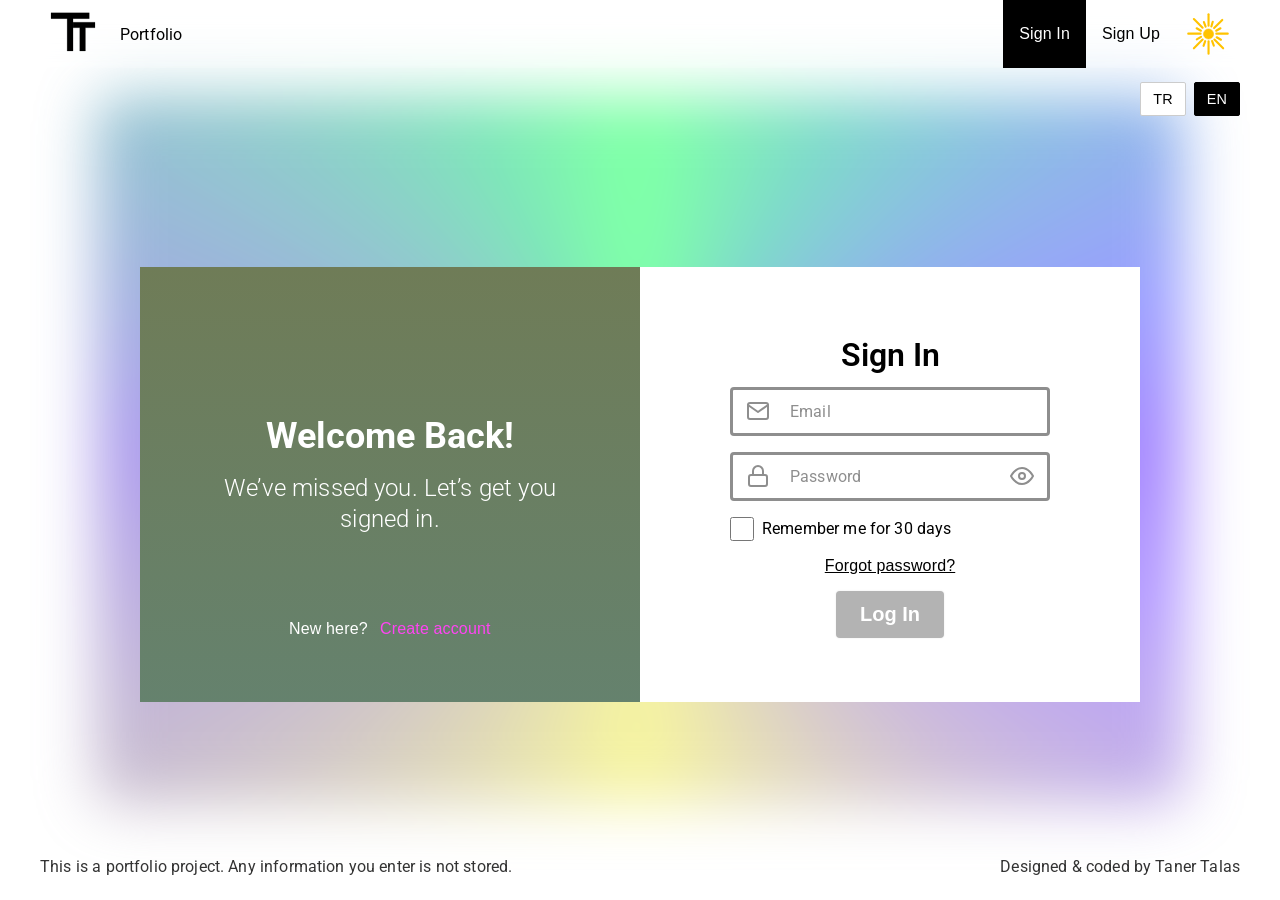
<file: index.html>
<!doctype html>
<html lang="en">
  <head>
    <meta charset="UTF-8" />
    <meta name="viewport" content="width=device-width, initial-scale=1.0" />
    <title data-i18n="meta.title">CSS Authentication UI</title>
    <!-- Favicon -->
    <link rel="icon" href="./images/icons/logo-icon.svg" />
    <!-- Author and Description -->
    <meta name="author" content="Taner Talas" />
    <meta
      name="description"
      content="A modern multi-step authentication UI featuring sign-in, sign-up, and password recovery flows with smooth animations and responsive design."
      data-i18n="meta.description"
    />
    <!-- Fonts -->
    <link rel="preconnect" href="https://fonts.googleapis.com" />
    <link rel="preconnect" href="https://fonts.gstatic.com" crossorigin />
    <link
      href="https://fonts.googleapis.com/css2?family=Montserrat:ital,wght@0,100..900;1,100..900&family=Roboto:ital,wght@0,100..900;1,100..900&family=Source+Code+Pro:ital,wght@0,200..900;1,200..900&display=swap"
      rel="stylesheet"
    />
    <!-- Referrer -->
    <meta name="referrer" content="strict-origin-when-cross-origin" />
    <!-- Share -->
    <meta property="og:type" content="website" />
    <meta property="og:title" content="Taner’s CSS Auth UI Project" />
    <meta
      property="og:description"
      content="A modern multi-step authentication UI featuring sign-in, sign-up, and password recovery flows with smooth animations and responsive design."
    />
    <meta
      property="og:image"
      content="https://tanertalas.github.io/CSS-Authentication-UI/images/banner.png"
    />
    <meta property="og:url" content="https://tanertalas.github.io/CSS-Authentication-UI/" />
    <meta property="og:site_name" content="Taner’s CSS Auth UI Project" />
    <meta property="og:locale" content="en_US" />
    <!-- Canonical -->
    <link rel="canonical" href="https://tanertalas.github.io/CSS-Authentication-UI/" />
    <!-- Files -->
    <link rel="stylesheet" href="./styles.css" />
    <script src="./lang.js"></script>
    <script src="./script.js"></script>
    <script src="./wiringForms.js"></script>
  </head>
  <body>
    <!-- NAVIGATION - START -->
    <nav>
      <div class="nav-container">
        <!-- LANGUAGE SWITCHER -->
        <div class="lang-switcher">
          <button type="button" class="lang-btn" data-lang="TR">TR</button>
          <button type="button" class="lang-btn" data-lang="EN">EN</button>
        </div>
        <!-- NAV LOGO -->
        <div id="nav-logo">
          <img src="./images/icons/logo-icon.svg" alt="Taner Talas's logo" />
        </div>
        <!-- NAV MENU -->
        <ul class="navbar">
          <li id="portfolio-link" class="nav-link">
            <a href="https://tanertalas.github.io" data-i18n="nav.portfolio"
              >Portfolio</a
            >
          </li>
          <li class="nav-button active">
            <button type="button" id="openSignIn" data-i18n="nav.signIn">
              Sign In
            </button>
          </li>
          <li class="nav-button">
            <button type="button" id="openSignUp" data-i18n="nav.signUp">
              Sign Up
            </button>
          </li>
        </ul>
        <!-- NAV THEME SWITCHER -->
        <button id="themeButton" aria-label="Toggle light / dark mode">
          <span class="themeIcon-wrapper">
            <img src="./images/sun.svg" alt="" class="themeIcon sun" />
            <img src="./images/moon.svg" alt="" class="themeIcon moon" />
          </span>
        </button>
      </div>
    </nav>

    <!-- NAVIGATION - END -->

    <main>
      <!-- SIGN IN - START -->
      <section class="signIn-section" aria-hidden="false">
        <!-- SIGN IN - 1 - START -->
        <div class="signIn-1-section" aria-hidden="false">
          <div class="signIn-1">
            <!-- SIGN IN - 1 - LEFT -->
            <div class="left" id="signIn-1-left">
              <div class="content">
                <h3 data-i18n="signIn.step1.left.h3">Welcome Back!</h3>
                <p data-i18n="signIn.step1.left.p">
                  We’ve missed you. Let’s get you signed in.
                </p>
              </div>
              <!-- SIGN_IN_1_LEFT - CREATE ACCOUNT LINK & BUTTON -->
              <button class="createAccount-btn" type="button">
                <span
                  class="CA-BTN-leftText"
                  data-i18n="signIn.step1.left.CA_BTN_leftText"
                  >New here?</span
                >
                <span
                  class="CA-BTN-rightText"
                  data-i18n="signIn.step1.left.CA_BTN_rightText"
                  >Create account</span
                >
              </button>
            </div>
            <!-- SIGN IN - 1 - RIGHT -->
            <div class="right" id="signIn-1-right">
              <h2 data-i18n="signIn.step1.right.h2">Sign In</h2>
              <form class="form sign-in-form1">
                <!-- SIGN_IN_1_RIGHT - EMAIL INPUT -->
                <div class="input-group">
                  <input
                    type="email"
                    id="signIn-email"
                    name="signIn-email"
                    placeholder="you@example.com"
                    required
                    autocomplete="off"
                    data-i18n-placeholder="input.email.placeholder"
                  />
                  <label for="signIn-email" data-i18n="input.email.label"
                    >Email</label
                  >
                  <img
                    src="./images/icons/email-icon.svg"
                    alt="Email field icon"
                    class="input-icon"
                  />
                </div>
                <!-- SIGN_IN_1_RIGHT - PASSWORD INPUT -->
                <div class="input-group">
                  <input
                    type="password"
                    id="signIn-password"
                    name="signIn-password"
                    placeholder="••••••••"
                    required
                    autocomplete="off"
                    minlength="8"
                  />
                  <label for="signIn-password" data-i18n="input.password"
                    >Password</label
                  >
                  <img
                    src="./images/icons/password-icon.svg"
                    alt="Password field icon"
                    class="input-icon"
                  />
                  <button
                    type="button"
                    class="show-pass"
                    aria-label="Show password"
                    tabindex="-1"
                  >
                    <img
                      src="./images/icons/show-password-icon.svg"
                      alt="show password icon"
                    />
                  </button>
                </div>
                <!-- SIGN_IN_1_RIGHT - REMEMBER ME INPUT -->
                <div class="remember-me">
                  <input
                    type="checkbox"
                    id="signIn-remember"
                    name="signIn-remember"
                  />
                  <label
                    for="signIn-remember"
                    data-i18n="signIn.step1.right.rememberMe"
                    >Remember me for 30 days</label
                  >
                </div>
                <!-- SIGN_IN_1_RIGHT - FORGOT PASSWORD LINK & BUTTON -->
                <button
                  type="button"
                  class="forgotPassword-btn"
                  data-i18n="signIn.step1.right.forgotPassword"
                >
                  Forgot password?
                </button>
                <!-- SIGN_IN_1_RIGHT - LOG IN BUTTON -->
                <button
                  type="submit"
                  class="btn btn-default"
                  data-i18n="buttons.logIn"
                >
                  Log In
                </button>
              </form>
            </div>
          </div>
        </div>
        <!-- SIGN IN - 1 - END -->
      </section>
      <!-- SIGN IN - END -->

      <!-- FORGOT PASSWORD - START -->
      <section class="forgotPass-section hideWith-display" aria-hidden="true">
        <!-- FORGOT PASSWORD - 1 - START -->
        <div
          class="forgotPass-1-section centered hideWith-opacity hideWith-display"
          aria-hidden="true"
        >
          <div class="forgotPass-1">
            <!-- FORGOT PASSWORD - 1 - LEFT -->
            <div class="left" id="forgotPass-1-left">
              <div class="content">
                <h3 data-i18n="forgotPassword.step1.left.h3">
                  No Worries at All!
                </h3>
                <p data-i18n="forgotPassword.step1.left.p">
                  You can easily reset your password in just a few simple steps.
                </p>
              </div>
            </div>
            <!-- FORGOT PASSWORD - 1 - RIGHT -->
            <div class="right" id="forgotPass-1-right">
              <h2 data-i18n="forgotPassword.step1.right.h2">Forgot Password</h2>
              <p data-i18n="steps.s1">Step 1</p>
              <p data-i18n="forgotPassword.step1.right.p">
                We'll send you a link to reset your password. Please enter the
                email linked to your account.
              </p>
              <form class="form forgot-pass-form1">
                <!-- FORGOT_PASS_1_RIGHT - EMAIL INPUT -->
                <div class="input-group">
                  <input
                    type="email"
                    id="forgotPass-1-email"
                    name="forgotPass-1-email"
                    placeholder="you@example.com"
                    required
                    autocomplete="off"
                    data-i18n-placeholder="input.email.placeholder"
                  />
                  <label for="forgotPass-1-email" data-i18n="input.email.label"
                    >Email</label
                  >
                  <img
                    src="./images/icons/email-icon.svg"
                    alt="Email field icon"
                    class="input-icon"
                  />
                </div>
                <!-- FORGOT_PASS_1_RIGHT - BACK_NEXT BUTTON -->
                <div class="button-group">
                  <button
                    type="button"
                    id="forgotPass-1-back-btn"
                    class="btn btn-secondary"
                    data-i18n="buttons.back"
                  >
                    Back
                  </button>
                  <button
                    type="submit"
                    id="btn-forgotPass-1"
                    class="btn btn-default"
                    data-i18n="buttons.next"
                  >
                    Next
                  </button>
                </div>
              </form>
            </div>
          </div>
        </div>
        <!-- FORGOT PASSWORD - 1 - END -->
        <!-- FORGOT PASSWORD - 2 - START -->
        <div
          class="forgotPass-2-section centered hideWith-opacity hideWith-display"
          aria-hidden="true"
        >
          <div class="forgotPass-2">
            <!-- FORGOT PASSWORD - 2 - LEFT -->
            <div class="left" id="forgotPass-2-left">
              <div class="content">
                <h3 data-i18n="forgotPassword.step2.left.h3">
                  Your Code is on its Way!
                </h3>
                <p data-i18n="forgotPassword.step2.left.p">
                  For your security, we’ve sent a one-time code to your email
                  address.
                </p>
              </div>
            </div>
            <!-- FORGOT PASSWORD - 2 - RIGHT -->
            <div class="right" id="forgotPass-2-right">
              <h2 data-i18n="forgotPassword.step2.right.h2">
                Verify Your Email
              </h2>
              <p data-i18n="steps.s2">Step 2</p>
              <p data-i18n="forgotPassword.step2.right.p">
                We emailed you a code. Please check your inbox or spam folder.
              </p>
              <form class="form forgot-pass-form2">
                <!-- FORGOT_PASS_2_RIGHT - CODE INPUT -->
                <div class="input-group">
                  <input
                    type="text"
                    class="verification-code"
                    id="forgotPass-2-verificationCode"
                    name="forgotPass-2-verificationCode"
                    placeholder="1 2 3 4 5 6"
                    required
                    inputmode="numeric"
                    pattern="\d{1}( \d{1}){5}"
                    maxlength="11"
                    autocomplete="off"
                  />
                  <label
                    for="forgotPass-2-verificationCode"
                    data-i18n="input.code"
                    >Code</label
                  >
                </div>
                <!-- FORGOT_PASS_2_RIGHT - VERIFY BUTTON -->
                <button
                  type="submit"
                  id="btn-forgotPass-2"
                  class="btn btn-default"
                  data-i18n="buttons.verify"
                >
                  Verify
                </button>
              </form>
            </div>
          </div>
        </div>
        <!-- FORGOT PASSWORD - 2 - END -->
        <!-- FORGOT PASSWORD - 3 - START -->
        <div
          class="forgotPass-3-section centered hideWith-opacity hideWith-display"
          aria-hidden="true"
        >
          <div class="forgotPass-3">
            <!-- FORGOT PASSWORD - 3 - LEFT -->
            <div class="left" id="forgotPass-3-left">
              <div class="content">
                <h3 data-i18n="forgotPassword.step3.left.h3">
                  You're Almost Done!
                </h3>
                <p data-i18n="forgotPassword.step3.left.p">
                  All that’s left is setting a new password. You’re good to go!
                </p>
              </div>
            </div>
            <!-- FORGOT PASSWORD - 3 - RIGHT -->
            <div class="right" id="forgotPass-3-right">
              <h2 data-i18n="forgotPassword.step3.right.h2">
                Reset Your Password
              </h2>
              <p data-i18n="steps.s3">Step 3</p>
              <p data-i18n="forgotPassword.step3.right.p">
                Use at least 8 characters with one uppercase letter and one
                number.
              </p>
              <form class="form forgot-pass-form3">
                <!-- FORGOT_PASS_3_RIGHT - PASSWORD INPUT -->
                <div class="input-group">
                  <input
                    type="password"
                    id="forgotPass-3-password"
                    name="password"
                    placeholder="••••••••"
                    required
                    autocomplete="off"
                    minlength="8"
                  />
                  <label for="forgotPass-3-password" data-i18n="input.password"
                    >Password</label
                  >
                  <img
                    src="./images/icons/password-icon.svg"
                    alt="Password field icon"
                    class="input-icon"
                  />
                  <button
                    type="button"
                    class="show-pass"
                    aria-label="Show password"
                    tabindex="-1"
                  >
                    <img
                      src="./images/icons/show-password-icon.svg"
                      alt="show password icon"
                    />
                  </button>
                </div>
                <!-- FORGOT_PASS_3_RIGHT - CONFIRM PASSWORD INPUT -->
                <div class="input-group">
                  <input
                    type="password"
                    id="forgotPass-3-confirmPassword"
                    name="confirmPassword"
                    placeholder="••••••••"
                    required
                    autocomplete="off"
                    minlength="8"
                  />
                  <label
                    for="forgotPass-3-confirmPassword"
                    data-i18n="input.confirmPassword"
                    >Confirm Password</label
                  >
                  <img
                    src="./images/icons/password-icon.svg"
                    alt="Password field icon"
                    class="input-icon"
                  />
                  <button
                    type="button"
                    class="show-pass"
                    aria-label="Show password"
                    tabindex="-1"
                  >
                    <img
                      src="./images/icons/show-password-icon.svg"
                      alt="Show password icon"
                    />
                  </button>
                </div>
                <!-- FORGOT_PASS_3_RIGHT - DONE BUTTON -->
                <button
                  type="submit"
                  id="btn-forgotPass-3"
                  class="btn btn-default"
                  data-i18n="buttons.done"
                >
                  Done
                </button>
              </form>
            </div>
          </div>
        </div>
        <!-- FORGOT PASSWORD - 3 - END -->
        <!-- FORGOT PASSWORD - 4 - START -->
        <div
          class="forgotPass-4-section hideWith-opacity hideWith-display"
          aria-hidden="true"
        >
          <div class="forgotPass-4">
            <!-- FORGOT PASSWORD - 4 - RIGHT -->
            <div class="right" id="forgotPass-4-right">
              <h3 data-i18n="forgotPassword.step4.right.h3">You’re Ready!</h3>
              <p data-i18n="forgotPassword.step4.right.p">
                Your password has been reset successfully. You can now sign in
                to your account.
              </p>
              <!-- FORGOT_PASSWORD_4_RIGHT - SIGN IN BUTTON -->
              <button
                type="button"
                id="btn-forgotPass-4"
                class="btn btn-valid"
                data-i18n="buttons.signIn"
              >
                Sign In
              </button>
            </div>
          </div>
        </div>
        <!-- FORGOT PASSWORD - 4 - END -->
      </section>
      <!-- FORGOT PASSWORD - END -->

      <!-- SIGN UP - START -->
      <section class="signUp-section hideWith-display" aria-hidden="true">
        <!-- SIGN UP - 1 - START -->
        <div
          class="signUp-1-section centered hideWith-opacity hideWith-display"
          aria-hidden="true"
        >
          <div class="signUp-1">
            <!-- SIGN UP - 1 - LEFT -->
            <div class="left" id="signUp-1-left">
              <div class="content">
                <h3 data-i18n="signUp.step1.left.h3">Let’s Get Started!</h3>
                <p data-i18n="signUp.step1.left.p">
                  We’re excited to have you with us!
                </p>
              </div>
            </div>
            <!-- SIGN UP - 1 - RIGHT -->
            <div class="right" id="signUp-1-right">
              <h2 data-i18n="signUp.step1.right.h2">Create Your Account</h2>
              <p data-i18n="steps.s1">Step 1</p>
              <p data-i18n="signUp.step1.right.p">
                Create your password using at least 8 characters, including one
                uppercase letter and one number.
              </p>
              <form class="form sign-up-form1">
                <!-- SIGN_UP_1_RIGHT - EMAIL INPUT -->
                <div class="input-group">
                  <input
                    type="email"
                    id="signUp-1-email"
                    name="signUp-1-email"
                    placeholder="you@example.com"
                    required
                    autocomplete="off"
                    data-i18n-placeholder="input.email.placeholder"
                  />
                  <label for="signUp-1-email" data-i18n="input.email.label"
                    >Email</label
                  >
                  <img
                    src="./images/icons/email-icon.svg"
                    alt="Email field icon"
                    class="input-icon"
                  />
                </div>
                <!-- SIGN_UP_1_RIGHT - PASSWORD INPUT -->
                <div class="input-group">
                  <input
                    type="password"
                    id="signUp-1-password"
                    name="password"
                    placeholder="••••••••"
                    required
                    autocomplete="off"
                    minlength="8"
                  />
                  <label for="signUp-1-password" data-i18n="input.password"
                    >Password</label
                  >
                  <img
                    src="./images/icons/password-icon.svg"
                    alt="Password field icon"
                    class="input-icon"
                  />
                  <button
                    type="button"
                    class="show-pass"
                    aria-label="Show password"
                    tabindex="-1"
                  >
                    <img
                      src="./images/icons/show-password-icon.svg"
                      alt="show password icon"
                    />
                  </button>
                </div>
                <!-- SIGN_UP_1_RIGHT - REPEAT PASSWORD INPUT -->
                <div class="input-group">
                  <input
                    type="password"
                    id="signUp-1-confirmPassword"
                    name="confirmPassword"
                    placeholder="••••••••"
                    required
                    autocomplete="off"
                    minlength="8"
                  />
                  <label
                    for="signUp-1-confirmPassword"
                    data-i18n="input.confirmPassword"
                    >Confirm Password</label
                  >
                  <img
                    src="./images/icons/password-icon.svg"
                    alt="Password field icon"
                    class="input-icon"
                  />
                  <button
                    type="button"
                    class="show-pass"
                    aria-label="Show password"
                    tabindex="-1"
                  >
                    <img
                      src="./images/icons/show-password-icon.svg"
                      alt="Show password icon"
                    />
                  </button>
                </div>
                <!-- SIGN_UP_1_RIGHT - BACK_NEXT BUTTON -->
                <div class="button-group">
                  <button
                    type="button"
                    id="signUp-1-back-btn"
                    class="btn btn-secondary"
                    data-i18n="buttons.back"
                  >
                    Back
                  </button>
                  <button
                    type="submit"
                    id="btn-signUp-1"
                    class="btn btn-default"
                    data-i18n="buttons.next"
                  >
                    Next
                  </button>
                </div>
              </form>
            </div>
          </div>
        </div>
        <!-- SIGN UP - 1 - END -->
        <!-- SIGN UP - 2 - START -->
        <div
          class="signUp-2-section centered hideWith-opacity hideWith-display"
          aria-hidden="true"
        >
          <div class="signUp-2">
            <!-- SIGN UP - 2 - LEFT -->
            <div class="left" id="signUp-2-left">
              <div class="content">
                <h3 data-i18n="signUp.step2.left.h3">
                  Your Code is on its Way!
                </h3>
                <p data-i18n="signUp.step2.left.p">
                  For your security, we’ve sent a one-time code to your email
                  address.
                </p>
              </div>
            </div>
            <!-- SIGN UP - 2 - RIGHT -->
            <div class="right" id="signUp-2-right">
              <h2 data-i18n="signUp.step2.right.h2">Verify Your Email</h2>
              <p data-i18n="steps.s2">Step 2</p>
              <p data-i18n="signUp.step2.right.p">
                We emailed you a code. Please check your inbox or spam folder.
              </p>
              <form class="form sign-up-form2">
                <!-- SIGN_UP_2_RIGHT - CODE INPUT -->
                <div class="input-group">
                  <input
                    type="text"
                    id="signUp-2-verificationCode"
                    name="signUp-2-verificationCode"
                    placeholder="1 2 3 4 5 6"
                    required
                    inputmode="numeric"
                    pattern="\d{1}( \d{1}){5}"
                    maxlength="11"
                    autocomplete="off"
                  />
                  <label for="signUp-2-verificationCode" data-i18n="input.code"
                    >Code</label
                  >
                </div>
                <!-- SIGN_UP_2_RIGHT - VERIFY INPUT -->
                <button
                  type="submit"
                  id="btn-signUp-2"
                  class="btn btn-default"
                  data-i18n="buttons.verify"
                >
                  Verify
                </button>
              </form>
            </div>
          </div>
        </div>
        <!-- SIGN UP - 2 - END -->
        <!-- SIGN UP - 3 - START -->
        <div
          class="signUp-3-section hideWith-opacity hideWith-display"
          aria-hidden="true"
        >
          <div class="signUp-3">
            <!-- SIGN UP - 3 - LEFT İLE BACKGROUND -->
            <!-- SIGN UP - 3 - RIGHT -->
            <div class="right" id="signUp-3-right">
              <h2 data-i18n="signUp.step3.right.h2">About You</h2>
              <p data-i18n="steps.s3">Step 3</p>
              <form>
                <!-- SIGN_UP_3_RIGHT - FULLNAME -->
                <div class="signUp-fullname">
                  <p class="required" data-i18n="signUp.step3.right.fullName">
                    Full Name
                  </p>
                  <div>
                    <!-- SIGN_UP_3_RIGHT - FIRST_NAME INPUT -->
                    <div class="input-group">
                      <input
                        type="text"
                        id="signUp-3-firstName"
                        name="signUp-3-firstName"
                        placeholder="Taner"
                        required
                        autocomplete="off"
                      />
                      <label
                        for="signUp-3-firstName"
                        data-i18n="input.firstName"
                        >First name</label
                      >
                    </div>
                    <!-- SIGN_UP_3_RIGHT - LAST_NAME INPUT -->
                    <div class="input-group">
                      <input
                        type="text"
                        id="signUp-3-lastName"
                        name="signUp-3-lastName"
                        placeholder="Talas"
                        required
                        autocomplete="off"
                      />
                      <label for="signUp-3-lastName" data-i18n="input.lastName"
                        >Last name</label
                      >
                    </div>
                  </div>
                </div>
                <!-- SIGN_UP_3_RIGHT - BIRTHDAY -->
                <div class="signUp-birthday">
                  <p class="required" data-i18n="signUp.step3.right.birthday">
                    Birthday
                  </p>
                  <div>
                    <!-- SIGN_UP_3_RIGHT - DAY -->
                    <div class="input-group">
                      <input
                        type="number"
                        id="signUp-3-day"
                        name="signUp-3-day"
                        placeholder="27"
                        required
                        autocomplete="off"
                        min="1"
                        max="31"
                        inputmode="numeric"
                      />
                      <label for="signUp-3-day" data-i18n="input.day"
                        >Day</label
                      >
                    </div>
                    <!-- SIGN_UP_3_RIGHT - MONTH -->
                    <div class="input-group">
                      <input
                        type="text"
                        id="signUp-3-month"
                        name="signUp-3-month"
                        placeholder="09"
                        required
                        inputmode="numeric"
                        pattern="^(0[1-9]|1[0-2])$"
                        autocomplete="off"
                        maxlength="2"
                      />
                      <label for="signUp-3-month" data-i18n="input.month"
                        >Month</label
                      >
                    </div>
                    <!-- SIGN_UP_3_RIGHT - YEAR -->
                    <div class="input-group">
                      <input
                        type="number"
                        id="signUp-3-year"
                        name="signUp-3-year"
                        placeholder="2005"
                        required
                        autocomplete="off"
                        min="1900"
                        max="2099"
                        inputmode="numeric"
                      />
                      <label for="signUp-3-year" data-i18n="input.year"
                        >Year</label
                      >
                    </div>
                  </div>
                </div>
                <!-- SIGN_UP_3_RIGHT - PHONE -->
                <div class="signUp-phone" style="margin-bottom: 32px">
                  <p class="required" data-i18n="signUp.step3.right.phone">
                    Phone
                  </p>
                  <div class="input-group">
                    <input
                      type="tel"
                      inputmode="numeric"
                      id="signUp-3-phone"
                      name="signUp-3-phone"
                      placeholder="+90 5xx xxx xx xx"
                      required
                      autocomplete="off"
                      maxlength="17"
                      pattern="\+90\s5\d{2}\s\d{3}\s\d{2}\s\d{2}"
                    />
                    <label for="signUp-3-phone" data-i18n="input.phone"
                      >Phone</label
                    >
                  </div>
                </div>

                <p class="optional-p" data-i18n="signUp.step3.right.optional">
                  Optional
                </p>
                <!-- SIGN_UP_3_RIGHT - GENDER -->
                <div class="signUp-gender">
                  <p class="optional" data-i18n="signUp.step3.right.gender">
                    Gender
                  </p>
                  <div class="gender-group">
                    <input
                      type="radio"
                      id="signUp-3-genderMale"
                      name="signUp-3-gender"
                      value="male"
                    />
                    <label for="signUp-3-genderMale" class="gender-option">
                      <span class="custom-radio"></span>
                      <span data-i18n="input.male">Male</span>
                    </label>
                    <input
                      type="radio"
                      id="signUp-3-genderFemale"
                      name="signUp-3-gender"
                      value="female"
                    />
                    <label for="signUp-3-genderFemale" class="gender-option">
                      <span class="custom-radio"></span>
                      <span data-i18n="input.female">Female</span>
                    </label>
                  </div>
                </div>
                <!-- SIGN_UP_3_RIGHT - LOCATION -->
                <div class="signUp-location">
                  <p class="optional" data-i18n="signUp.step3.right.location">
                    Location
                  </p>
                  <div>
                    <!-- SIGN_UP_3_RIGHT - COUNTRY -->
                    <div class="input-group">
                      <input
                        type="text"
                        id="signUp-3-country"
                        name="signUp-3-country"
                        placeholder="Turkey"
                        autocomplete="off"
                        data-i18n-placeholder="input.country.placeholder"
                      />
                      <label
                        for="signUp-3-country"
                        data-i18n="input.country.label"
                        >Country</label
                      >
                    </div>
                    <!-- SIGN_UP_3_RIGHT - CITY -->
                    <div class="input-group">
                      <input
                        type="text"
                        id="signUp-3-city"
                        name="signUp-3-city"
                        placeholder="Istanbul"
                        autocomplete="off"
                        data-i18n-placeholder="input.city.placeholder"
                      />
                      <label for="signUp-3-city" data-i18n="input.city.label"
                        >City</label
                      >
                    </div>
                  </div>
                </div>
                <!-- SIGN_UP_3_RIGHT - BIO -->
                <div class="signUp-bio">
                  <p class="optional" data-i18n="signUp.step3.right.bio">
                    Biography
                  </p>
                  <div class="input-group">
                    <textarea
                      id="signUp-3-bio"
                      name="signUp-3-bio"
                      placeholder="Work in progress..."
                      autocomplete="off"
                      data-i18n-placeholder="input.bio.placeholder"
                    ></textarea>
                    <label for="signUp-3-bio" data-i18n="input.bio.label"
                      >Bio</label
                    >
                  </div>
                </div>
                <!-- SIGN_UP_3_RIGHT - NEXT BUTTON -->
                <button
                  type="submit"
                  id="btn-signUp-3-1"
                  class="btn btn-default"
                  data-i18n="buttons.next"
                >
                  Next
                </button>
              </form>
            </div>
          </div>
        </div>
        <!-- SIGN UP - 3 - END -->
        <!-- SIGN UP - 4 - START -->
        <div
          class="signUp-4-section centered hideWith-opacity hideWith-display"
          aria-hidden="true"
        >
          <div class="signUp-4">
            <!-- SIGN UP - 4 - LEFT -->
            <div class="left" id="signUp-4-left">
              <div class="content">
                <h3 data-i18n="signUp.step4.left.h3">
                  Your Verification Code is on its Way!
                </h3>
                <p data-i18n="signUp.step4.left.p">
                  To complete your registration, please check your messages for
                  a 6-digit code.
                </p>
              </div>
            </div>
            <!-- SIGN UP - 4 - RIGHT -->
            <div class="right" id="signUp-4-right">
              <h2 data-i18n="signUp.step4.right.h2">
                Verify Your Phone Number
              </h2>
              <p data-i18n="steps.s4">Step 4</p>
              <p data-i18n="signUp.step4.right.p">
                Please enter the 6-digit code sent to your phone number.
              </p>
              <form class="form sign-up-form4">
                <!-- SIGN_UP_4_RIGHT - CODE INPUT -->
                <div class="input-group">
                  <input
                    type="text"
                    id="signUp-4-verificationCode"
                    name="signUp-4-verificationCode"
                    placeholder="1 2 3 4 5 6"
                    required
                    inputmode="numeric"
                    pattern="\d{1}( \d{1}){5}"
                    maxlength="11"
                    autocomplete="off"
                  />
                  <label for="signUp-4-verificationCode" data-i18n="input.code"
                    >Code</label
                  >
                </div>
                <!-- SIGN_UP_4_RIGHT - VERIFY BUTTON -->
                <button
                  type="submit"
                  id="btn-signUp-4"
                  class="btn btn-default"
                  data-i18n="buttons.verify"
                >
                  Verify
                </button>
              </form>
            </div>
          </div>
        </div>
        <!-- SIGN UP - 4 - END -->
        <!-- SIGN UP - 5 - START -->
        <div
          class="signUp-5-section centered hideWith-opacity hideWith-display"
          aria-hidden="true"
        >
          <div class="signUp-5">
            <!-- SIGN UP - 5 - LEFT -->
            <div class="left" id="signUp-5-left">
              <div class="content">
                <h3 data-i18n="signUp.step5.left.h3">Welcome Aboard!</h3>
                <p data-i18n="signUp.step5.left.p">
                  Everything’s in place. Let’s log you in and get started!
                </p>
              </div>
            </div>
            <!-- SIGN UP - 5 - RIGHT -->
            <div class="right" id="signUp-5-right">
              <h2 data-i18n="signUp.s5.right.h2">You’re All Set!</h2>
              <!-- SIGN_UP_5_RIGHT - CHECKMARK -->
              <div class="checkmark-wrapper">
                <svg class="checkmark" viewBox="0 0 120 120">
                  <circle
                    class="checkmark-circle"
                    cx="60"
                    cy="60"
                    r="54"
                    fill="none"
                  />
                  <path
                    class="checkmark-check"
                    fill="none"
                    d="M40 65l15 15 30-30"
                  />
                </svg>
              </div>
              <p data-i18n="signUp.step5.right.p">
                You can now sign in and start using your account.
              </p>
              <!-- SIGN_UP_5_RIGHT - SIGN IN BUTTON -->
              <button
                type="button"
                id="btn-signUp-5"
                class="btn btn-valid"
                data-i18n="buttons.signIn"
              >
                Sign In
              </button>
            </div>
          </div>
        </div>
        <!-- SIGN UP - 5 - END -->
      </section>
      <!-- SIGN UP - END -->
    </main>
    <!-- SIGN UP - 3 - CONFIRMATION - START -->
    <div
      id="confirmOverlay"
      class="overlay close"
      role="dialog"
      aria-modal="true"
      aria-hidden="true"
    >
      <div class="overlay-panel">
        <p
          id="confirmTitle"
          class="overlay-title"
          data-i18n="signUp.step3.overlay"
        >
          Do you confirm the information you entered?
        </p>
        <div class="overlay-buttons">
          <button
            type="button"
            id="back-btn-signUp-3-overlay"
            class="btn btn-secondary"
            data-i18n="buttons.back"
          >
            Back
          </button>
          <button
            type="button"
            id="btn-signUp-3-2"
            class="btn btn-valid"
            data-i18n="buttons.proceed"
          >
            Proceed
          </button>
        </div>
      </div>
    </div>
    <!-- SIGN UP - 3 - CONFIRMATION - END -->
    <!-- FOOTER - START -->
    <footer>
      <div>
        <p data-i18n="footer.fp">
          This is a portfolio project. Any information you enter is not stored.
        </p>
        <p data-i18n="footer.sp">Designed &amp; coded by Taner Talas</p>
      </div>
    </footer>
    <!-- FOOTER - END -->
  </body>
</html>
</file>
<file: styles.css>
/* settings - start */
html {
  box-sizing: border-box;
  font-size: 16px;
}

*,
*::before,
*::after {
  box-sizing: inherit;
  margin: 0;
  padding: 0;
}

:root {
  --body-backgroundColor: #fff;

  --nav-color: black;
  --logoIcon-filter: invert(0);
  --navActive-color: #fff;
  --navActive-backgroundColor: #06002d;
  --navHover-backgroundColor: rgba(0, 8, 255, 0.1);
  --footer-color: black;

  --c1: #efed5a;
  --c2: #593cc3;
  --c3: #00ff5e;
  --c4: #4714ff;

  --gray-color: #8e8e8e;
  --dark-color: #000000;

  --lpBase-backgroundColor: #d1d5db;
  --lpDone-backgroundColor: #00c853;
  --lpActive-backgroundColor: #ffd700;
}

.dark {
  --body-backgroundColor: #000;

  --nav-color: white;
  --logoIcon-filter: invert(1);
  --navActive-color: #000;
  --navActive-backgroundColor: #e7e3ff;
  --navHover-backgroundColor: rgba(0, 8, 255, 0.2);
  --footer-color: white;

  --c1: #ff9f1c;
  --c2: #2ec4b6;
  --c3: #e71d36;
  --c4: #ffbf69;
}

body {
  background-color: var(--body-backgroundColor);
  font-family: "Roboto", sans-serif;
  position: relative;
  isolation: isolate;
  overflow-x: hidden;
}

body::before {
  content: "";
  position: fixed;
  inset: 96px;
  z-index: -1;
  background: conic-gradient(
    from 180deg at 50% 50%,
    var(--c1),
    var(--c2),
    var(--c3),
    var(--c4),
    var(--c1)
  );
  filter: blur(30px) saturate(120%);
  animation: spin 60s linear infinite;
  opacity: 0.5;
  border-radius: 16px;
  transition: background 0.4s ease;
}

@keyframes spin {
  to {
    transform: rotate(360deg);
  }
}

/* ******************** FONT SETTINGS - START ******************** */
h2 {
  font-size: 2rem;
  line-height: 1.5;
  font-weight: 600;
  margin-bottom: 8px;
}

h2 + p {
  margin-bottom: 16px;
  font-weight: 500;
}

h2 + p + p {
  margin-bottom: 16px;
}

h3 {
  font-size: 2.25rem;
  font-weight: 700;
  margin-bottom: 16px;
}

h3 + p {
  font-size: 1.5rem;
  line-height: 1.3;
  font-weight: 300;
}

p,
nav,
nav button,
.createAccount-btn,
::placeholder,
input,
label,
.forgotPassword-btn {
  font-size: 1rem;
  letter-spacing: 0.15px;
  font-weight: 400;
}

.btn {
  font-size: 1.25rem;
  font-weight: 600;
}

.lang-btn {
  font-size: 0.9rem;
}

/* ******************** FONT SETTINGS - END ******************** */

/* ******************** NAVIGATION - START ******************** */
nav {
  position: fixed;
  top: 0;
  width: 100%;
  display: flex;
  justify-content: center;
  z-index: 999;
  backdrop-filter: blur(12px);
  -webkit-backdrop-filter: blur(12px);
}

.nav-container {
  position: relative;
  padding: 0 24px;
  width: 100%;
  max-width: 1248px;
  display: flex;
}

/* Language  */
.lang-switcher {
  position: absolute;
  top: 58px;
  right: 0;
  padding: 24px;
  display: flex;
  gap: 8px;
  z-index: 10;
}

.lang-btn {
  color: black;
  background-color: white;
  border: 1px solid #ccc;
  border-radius: 2px;
  padding: 8px 12px;
  cursor: pointer;
  transition: filter 0.4s ease;
}

.lang-btn:hover {
  filter: brightness(0.95) saturate(1.05);
}

.lang-btn.active {
  background: black;
  color: white;
  border-color: black;
  pointer-events: none;
}

.dark .lang-btn {
  color: white;
  background-color: transparent;
  border: 1px solid #ccc;
}

.dark .lang-btn.active {
  background: white;
  color: black;
  border-color: white;
}

/* active link */
li.active {
  background-color: var(--navActive-backgroundColor);
  color: var(--navActive-color);
  cursor: default;
  pointer-events: none;
}

/* Nav logo */
#nav-logo {
  padding: 8px 8px;
}

#nav-logo > img {
  filter: var(--logoIcon-filter);
  width: 48px;
  height: 48px;
  transition: filter 0.4s ease;
}
/* Nav links and buttons */
.navbar {
  display: flex;
  list-style: none;
  width: 100%;
}

.navbar > li {
  position: relative;
  display: flex;
  cursor: pointer;
}

.nav-link > a,
.nav-button > button {
  position: relative;
  padding: 0 16px;
  color: var(--nav-color);
  transition: color 0.4s ease;
}

.nav-link > a {
  text-decoration: none;
  display: flex;
  align-items: center;
  height: 100%;
}

#portfolio-link {
  align-items: center;
  margin-right: auto;
}

.nav-button > button {
  background: none;
  border: none;
  cursor: inherit;
}

.navbar li::before {
  content: "";
  position: absolute;
  top: 0;
  width: 100%;
  height: 0%;
  background-color: var(--navHover-backgroundColor);
  border-radius: 0 0 4px 4px;
  z-index: -1;
  transition: height 0.4s ease;
}

li:hover::before {
  height: 100%;
}

li.active {
  background-color: #000 !important;
  pointer-events: none !important;
  cursor: default !important;
}

li.active button {
  color: white !important;
}

.dark li.active {
  background-color: white !important;
}

.dark li.active button {
  color: black !important;
}

/* Theme Button */
#themeButton {
  background: none;
  border: none;
  cursor: pointer;
  display: flex;
  align-items: center;
  justify-content: center;
  perspective: 600px;
  padding: 8px 8px;
}

.themeIcon-wrapper {
  position: relative;
  width: 48px;
  height: 48px;
  transform-style: preserve-3d;
  transition: transform 0.4s ease;
}

.dark .themeIcon-wrapper {
  transform: rotateX(180deg);
}

.themeIcon {
  position: absolute;
  top: 0;
  left: 0;
  width: 48px;
  height: 48px;
  backface-visibility: hidden;
  pointer-events: none;
}

.sun {
  transform: rotateX(0deg);
}

.moon {
  transform: rotateX(180deg);
}

body.dark .themeIcon-wrapper {
  transform: rotateX(180deg);
}

/* ******************** NAVIGATION - END ******************** */

/* ******************** BUTTON SETTINGS - START ******************** */
.btn {
  border: none;
  cursor: pointer;
  padding: 12px 24px;
  background-color: transparent;
  color: white;
  border-radius: 4px;
  box-shadow: 0 0 2px rgba(0, 0, 0, 0.1);
  transition:
    background-color 0.3s ease,
    color 0.3s ease,
    filter 0.3s ease;
}

.forgotPass-1 .next-btn {
  padding-left: 36px;
  padding-right: 36px;
}

.signUp-1 .next-btn {
  padding-left: 36px;
  padding-right: 36px;
}
.overlay .proceed-btn {
  background-color: #00ff5e;
}

.btn-secondary {
  background-color: #d5d5d5;
}

.btn-default {
  background: #b3b3b3;
}

.btn-typing {
  background: #ffbf00;
}

.btn-invalid {
  background: #ff5100;
}

.btn-valid {
  background: #00ff5e;
}

.btn:hover {
  filter: brightness(0.95) saturate(1.05);
}
/* ******************** BUTTON SETTINGS - END ******************** */

/* ******************** INPUT SETTINGS - START ******************** */
#forgotPass-2-verificationCode,
#signUp-2-verificationCode,
#signUp-4-verificationCode {
  max-width: 140px;
  padding-left: 12px;
  text-align: center;
}

#forgotPass-2-verificationCode.filled,
#signUp-2-verificationCode.filled,
#signUp-4-verificationCode.filled {
  border-color: #ffbf00 !important;
}

#forgotPass-2-verificationCode + label,
#signUp-2-verificationCode + label,
#signUp-4-verificationCode + label {
  left: 50%;
  transform: translateX(-50%) translateY(-50%);
}

.input-group textarea {
  resize: vertical;
}

.input-group {
  position: relative;
  margin-bottom: 16px;
}

.input-group input,
.input-group textarea {
  width: 100%;
  padding: 12px 12px 12px 58px;
  border: 3px solid var(--gray-color);
  border-radius: 4px;
  outline: none;
  font-family: inherit;
  transition: border-color 0.4s ease;
}

.input-group input::placeholder,
.input-group textarea::placeholder {
  color: transparent;
  transition: color 0.3s ease;
}

.input-group input:focus::placeholder,
.input-group textarea:focus::placeholder {
  color: var(--gray-color);
}

.input-group label {
  position: absolute;
  top: 50%;
  left: 52px;
  transform: translateY(-50%);
  color: var(--gray-color);
  pointer-events: none;
  background: #fff;
  padding: 0 8px;
  transition: 0.2s ease;
}

.input-group textarea + label {
  left: 20px;
}

.input-group input:focus + label,
.input-group input:not(:placeholder-shown) + label,
input:-webkit-autofill + label,
.input-group textarea:focus + label,
.input-group textarea:not(:placeholder-shown) + label {
  top: 0;
  transform: translateY(-50%);
  color: var(--dark-color);
}

.input-icon {
  position: absolute;
  top: 50%;
  left: 16px;
  width: 24px;
  height: 24px;
  transform: translateY(-50%);
  pointer-events: none;
  transition: filter 0.3s ease;
}

.show-pass {
  position: absolute;
  display: flex;
  align-items: center;
  top: 0;
  right: 0;
  height: 100%;
  padding-right: 16px;
  background: none;
  border: none;
  cursor: pointer;
  transition: transform 120ms ease;
}

.show-pass img {
  width: 24px;
  height: 24px;
  transition: filter 0.12s ease;
}

.show-pass:hover,
.show-pass:focus-visible {
  filter: brightness(0);
}

.input-group input[type="password"] {
  padding-right: 52px;
}

input:focus,
textarea:focus {
  border-color: var(--dark-color);
}

input:-webkit-autofill {
  -webkit-box-shadow: 0 0 0px 1000px white inset !important;
  box-shadow: 0 0 0px 1000px white inset !important;
}

input:focus-visible {
  border-color: var(--dark-color);
  outline: none;
}

input[type="number"]::-webkit-inner-spin-button,
input[type="number"]::-webkit-outer-spin-button {
  -webkit-appearance: none;
  margin: 0;
}

input.typing {
  border-color: #ffbf00;
}

input.valid {
  border-color: #00ff5e;
}

input.invalid {
  border-color: #ff5100;
}

.animate-border {
  animation: borderPulse 2s infinite ease-in-out;
}

input:focus ~ .input-icon {
  filter: brightness(0) saturate(100%);
}

input.typing ~ .input-icon {
  filter: brightness(0) saturate(100%) invert(64%) sepia(78%) saturate(1040%)
    hue-rotate(1deg) brightness(103%) contrast(103%);
}

input.valid ~ .input-icon {
  filter: brightness(0) saturate(100%) invert(61%) sepia(68%) saturate(467%)
    hue-rotate(75deg) brightness(110%) contrast(105%);
}

input.invalid ~ .input-icon {
  filter: brightness(0) saturate(100%) invert(23%) sepia(89%) saturate(7440%)
    hue-rotate(2deg) brightness(105%) contrast(116%);
}

.animate-border ~ .input-icon {
  animation: iconPulse 2s infinite ease-in-out;
}

input:focus ~ .show-pass img {
  filter: brightness(0) saturate(100%);
}

@keyframes borderPulse {
  0% {
    border-color: #ffbf00;
  }

  50% {
    border-color: #00ff5e;
  }

  100% {
    border-color: #ffbf00;
  }
}

@keyframes iconPulse {
  0% {
    filter: brightness(0) saturate(100%) invert(64%) sepia(78%) saturate(1040%)
      hue-rotate(1deg) brightness(103%) contrast(103%);
  }

  50% {
    filter: brightness(0) saturate(100%) invert(61%) sepia(68%) saturate(467%)
      hue-rotate(75deg) brightness(110%) contrast(105%);
  }

  100% {
    filter: brightness(0) saturate(100%) invert(64%) sepia(78%) saturate(1040%)
      hue-rotate(1deg) brightness(103%) contrast(103%);
  }
}
/* ******************** INPUT SETTINGS - END ******************** */

/* ******************** SECTION SETTINGS - START ******************** */
main {
  margin-top: 68px;
}

section {
  position: relative;
}

section > div {
  position: absolute;
  left: 50%;
  transform: translateX(-50%);
  min-height: calc(100vh - 68px);
  width: 100%;
  display: flex;
  justify-content: center;
  align-items: center;
  padding: 32px 24px;
}

.signIn-1,
.forgotPass-1,
.forgotPass-2,
.forgotPass-3,
.signUp-1,
.signUp-2,
.signUp-4,
.signUp-5 {
  position: relative;
  display: flex;
  width: 100%;
  max-width: 1000px;
}

.forgotPass-4,
.signUp-3 {
  position: relative;
  display: flex;
  width: 100%;
  max-width: 500px;
}

.left,
.right {
  position: relative;
  display: flex;
  flex-direction: column;
  justify-content: center;
  align-items: center;
  text-align: center;

  width: 100%;
  max-width: 500px;
  padding: 64px;
  flex: 1;
}

.left {
  color: #ffffff;
  background: linear-gradient(180deg, #6f7c57, #4793b1);
  background-size: 100% 400%;
  left: 0;
  z-index: 2;
  animation: gradientFlowVertical 10s ease-in-out infinite;
  transition:
    left 0.4s ease,
    transform 0.4s ease,
    opacity 1s ease;
}

@keyframes gradientFlowVertical {
  0% {
    background-position: 50% 0%;
  }

  50% {
    background-position: 50% 100%;
  }

  100% {
    background-position: 50% 0%;
  }
}

.content {
  margin: auto 0;
}

.right {
  background-color: white;
  right: 0;
  z-index: 1;
  transition:
    right 0.4s ease,
    transform 0.4s ease,
    opacity 1s ease;
}

.right::after {
  content: "";
  position: absolute;
  inset: 0;
  background-color: white;
  z-index: 3;
  will-change: transform;
  transform: scale(0);
  transform-origin: center;
  transition: transform 0.4s ease;
}

.centered .left {
  left: 50%;
  transform: translateX(-50%);
}

.centered .right {
  right: 50%;
  transform: scale(0) translateX(50%);
}

.centered .right::after {
  transform: scale(1);
}

.centered .createAccount-btn {
  display: none;
}

.hideWith-opacity .left,
.hideWith-opacity .right {
  opacity: 0;
  pointer-events: none;
}

.hideWith-display {
  display: none;
}

.centered #signUp-3-right,
.centered #forgotPass-4-right {
  right: 0;
  transform: translateX(0);
}
/* ******************** SECTION SETTINGS - END ******************** */

/* ******************** SIGN IN - START ******************** */
/* ********** SIGN IN 1 - START ********** */
/* SIGN IN 1 LEFT */
.createAccount-btn {
  display: inline-block;
  background: none;
  border: none;
  color: #ffffff;
  font-weight: 400;
  cursor: pointer;
  padding: 0;
  text-align: center;
  transition: opacity 0.4s ease;
}

.CA-BTN-rightText {
  margin-left: 8px;
  display: inline-block;
  color: #ff44f3;
  will-change: transform;
  transition: transform 0.4s ease;
}

.createAccount-btn:hover .CA-BTN-rightText {
  transform: scale(1.1);
}

/* SIGN IN 1 RIGHT */
form {
  width: 100%;
  max-width: 320px;
}

.remember-me {
  display: flex;
  align-items: center;
  gap: 8px;
  color: black;
  font-size: 1rem;
  font-weight: 400;
  margin-bottom: 16px;
}

.remember-me input[type="checkbox"] {
  width: 24px;
  height: 24px;
  cursor: pointer;
}

.forgotPassword-btn {
  background: none;
  border: none;
  display: block;
  color: black;
  cursor: pointer;
  text-decoration: underline;
  margin: 0 auto 16px auto;
  transition: color 0.4s ease;
}

.forgotPassword-btn:hover {
  color: var(--dark-color);
}

/* ********** SIGN IN 1 - END ********** */
/* ******************** SIGN IN - END ******************** */

/* ******************** FORGOT PASSWORD - START ******************** */
/* ********** FORGOT PASSWORD 1 - START ********** */
/* FORGOT PASSWORD 1 RIGHT */
.button-group {
  display: flex;
  justify-content: space-between;
}
/* ********** FORGOT PASSWORD 1 - END ********** */

/* ********** FORGOT PASSWORD 4 - START ********** */
/* FORGOT PASSWORD 4 RIGHT */
.forgotPass-4 h3 + p {
  margin-bottom: 16px;
}
/* ********** FORGOT PASSWORD 4 - END ********** */
/* ******************** FORGOT PASSWORD - END ******************** */

/* ******************** SIGN UP - START ******************** */
/* ********** SIGN UP 1 - START ********** */
/* SIGN UP 1 RIGHT */
.button-group {
  display: flex;
  justify-content: space-between;
}
/* ********** SIGN UP 1 - END ********** */

/* ********** SIGN UP 3 - START ********** */
/* SIGN UP 3 RIGHT */
/* SIGN UP 3 RIGHT - SETTINGS */
/* REQUIRED */
.required::after {
  content: " *";
  color: #e63946;
}

.required,
.optional {
  margin-bottom: 12px;
}

.signUp-fullname > div > .input-group,
.signUp-birthday > div > .input-group,
.signUp-location > div > .input-group,
.signUp-bio > .input-group {
  flex: 1;
  margin-bottom: 0;
}

.signUp-fullname > div,
.signUp-birthday > div,
.signUp-location > div,
.signUp-bio > .input-group {
  display: flex;
  justify-content: space-between;
  gap: 8px;
  margin-bottom: 16px;
}
.signUp-fullname input,
.signUp-birthday input,
.signUp-phone input,
.signUp-location input,
.signUp-bio textarea {
  padding-left: 12px;
}

.signUp-fullname label,
.signUp-birthday label,
.signUp-phone label,
.signUp-location label,
.signUp-bio label {
  left: 12px;
}
/* OPTIONAL */
.optional-p {
  color: #ff9d00;
  margin-bottom: 8px;
}

/* GENDER */
.gender-group {
  display: flex;
  justify-content: space-around;
}

.gender-option {
  display: flex;
  align-items: center;
  gap: 8px;
  color: var(--gray-color);
  cursor: pointer;
  position: relative;
  margin-bottom: 16px;
}

.gender-group input[type="radio"] {
  position: absolute;
  opacity: 0;
  pointer-events: none;
}

.custom-radio {
  width: 24px;
  height: 24px;
  border: 2px solid #8e8e8e;
  border-radius: 50%;
  display: inline-block;
  position: relative;
  background: #fff;
  transition: border-color 0.4s ease;
}

.custom-radio::after {
  content: "";
  position: absolute;
  top: 50%;
  left: 50%;
  width: 12px;
  height: 12px;
  background-color: transparent;
  border-radius: 50%;
  transform: translate(-50%, -50%) scale(0);
  opacity: 0;
  transition:
    transform 0.4s ease,
    background-color 0.4s ease,
    opacity 0.4s ease;
}

.gender-group input[type="radio"]:checked + label {
  color: black;
}

.gender-group input[type="radio"]:checked + label .custom-radio {
  border-color: var(--dark-color);
}

.gender-group input[type="radio"]:checked + label .custom-radio::after {
  background-color: #000;
  transform: translate(-50%, -50%) scale(1);
  opacity: 1;
}
/* BIO */
#sign-up-bio {
  height: 140px;
  resize: vertical;
}

/* ********** SIGN UP 3 - END ********** */
/* ********** SIGN UP 3 CONFIRMATION - START ********** */
.overlay {
  position: fixed;
  padding: 24px;
  inset: 0;
  z-index: 3000;
  display: flex;
  justify-content: center;
  align-items: flex-start;
  background: rgba(0, 0, 0, 0.55);
  opacity: 1;
  pointer-events: auto;
  transition: opacity 0.18s ease;
}

.overlay.close {
  opacity: 0;
  pointer-events: none;
}

.overlay-panel {
  text-align: center;
  background-color: white;
  width: 100%;
  max-width: 500px;
  border-radius: 4px;
  padding: 32px;
  margin-top: 24px;
  position: relative;
  transform: translateY(0);
  transition: transform 0.2s ease;
}

.overlay.close .overlay-panel {
  transform: translateY(-12px);
}

.overlay-title {
  font-size: 18px;
  margin-bottom: 16px;
}

.overlay-buttons {
  display: flex;
  justify-content: space-around;
}

/* ********** SIGN UP 3 CONFIRMATION - END ********** */

/* ********** SIGN UP 5 - START ********** */
/* SIGN UP 5 RIGHT */
.checkmark-wrapper {
  display: flex;
  justify-content: center;
  align-items: center;
  margin-bottom: 16px;
}

.checkmark {
  width: 200px;
  height: 200px;
  stroke: #00ff5e;
  stroke-width: 6;
  stroke-linecap: round;
  stroke-linejoin: round;
  background: none;
}

.checkmark-circle {
  stroke: #00ff5e;
  stroke-dasharray: 339.292;
  stroke-dashoffset: 339.292;
  animation: draw-circle 0.8s ease-out forwards;
}

.checkmark-check {
  stroke: #00ff5e;
  stroke-dasharray: 100;
  stroke-dashoffset: 100;
  animation: draw-check 0.5s ease-out 0.8s forwards;
}

@keyframes draw-circle {
  to {
    stroke-dashoffset: 0;
  }
}

@keyframes draw-check {
  to {
    stroke-dashoffset: 0;
  }
}

#signUp-5-right > p {
  margin-bottom: 16px;
}
/* ********** SIGN UP 5 - END ********** */
/* ******************** SIGN UP - END ******************** */
/* ******************** FOOTER - START ******************** */
footer {
  position: fixed;
  display: flex;
  justify-content: center;
  width: 100%;
  bottom: 0;
  color: var(--footer-color);
  opacity: 0.8;
  pointer-events: none;
  z-index: 500;
  transition: color 0.4s ease;
}

footer > div {
  width: 100%;
  max-width: 1248px;
  padding: 24px;
  display: flex;
  justify-content: space-between;
  gap: 16px;
}
/* ******************** FOOTER - END ******************** */
@media (max-width: 991.98px) {
  .left {
    display: none;
  }

  .signIn-1,
  .forgotPass-1,
  .forgotPass-2,
  .forgotPass-3,
  .signUp-1,
  .signUp-2,
  .signUp-4,
  .signUp-5 {
    position: relative;
    display: flex;
    width: 100%;
    max-width: 500px;
  }

  .centered .right {
    right: 0;
    transform: scale(0);
  }
}

@media (max-width: 548px) {
  html {
    font-size: 14px;
  }

  .nav-link > a,
  .nav-button > button {
    padding: 0 12px;
  }
}
</file>
